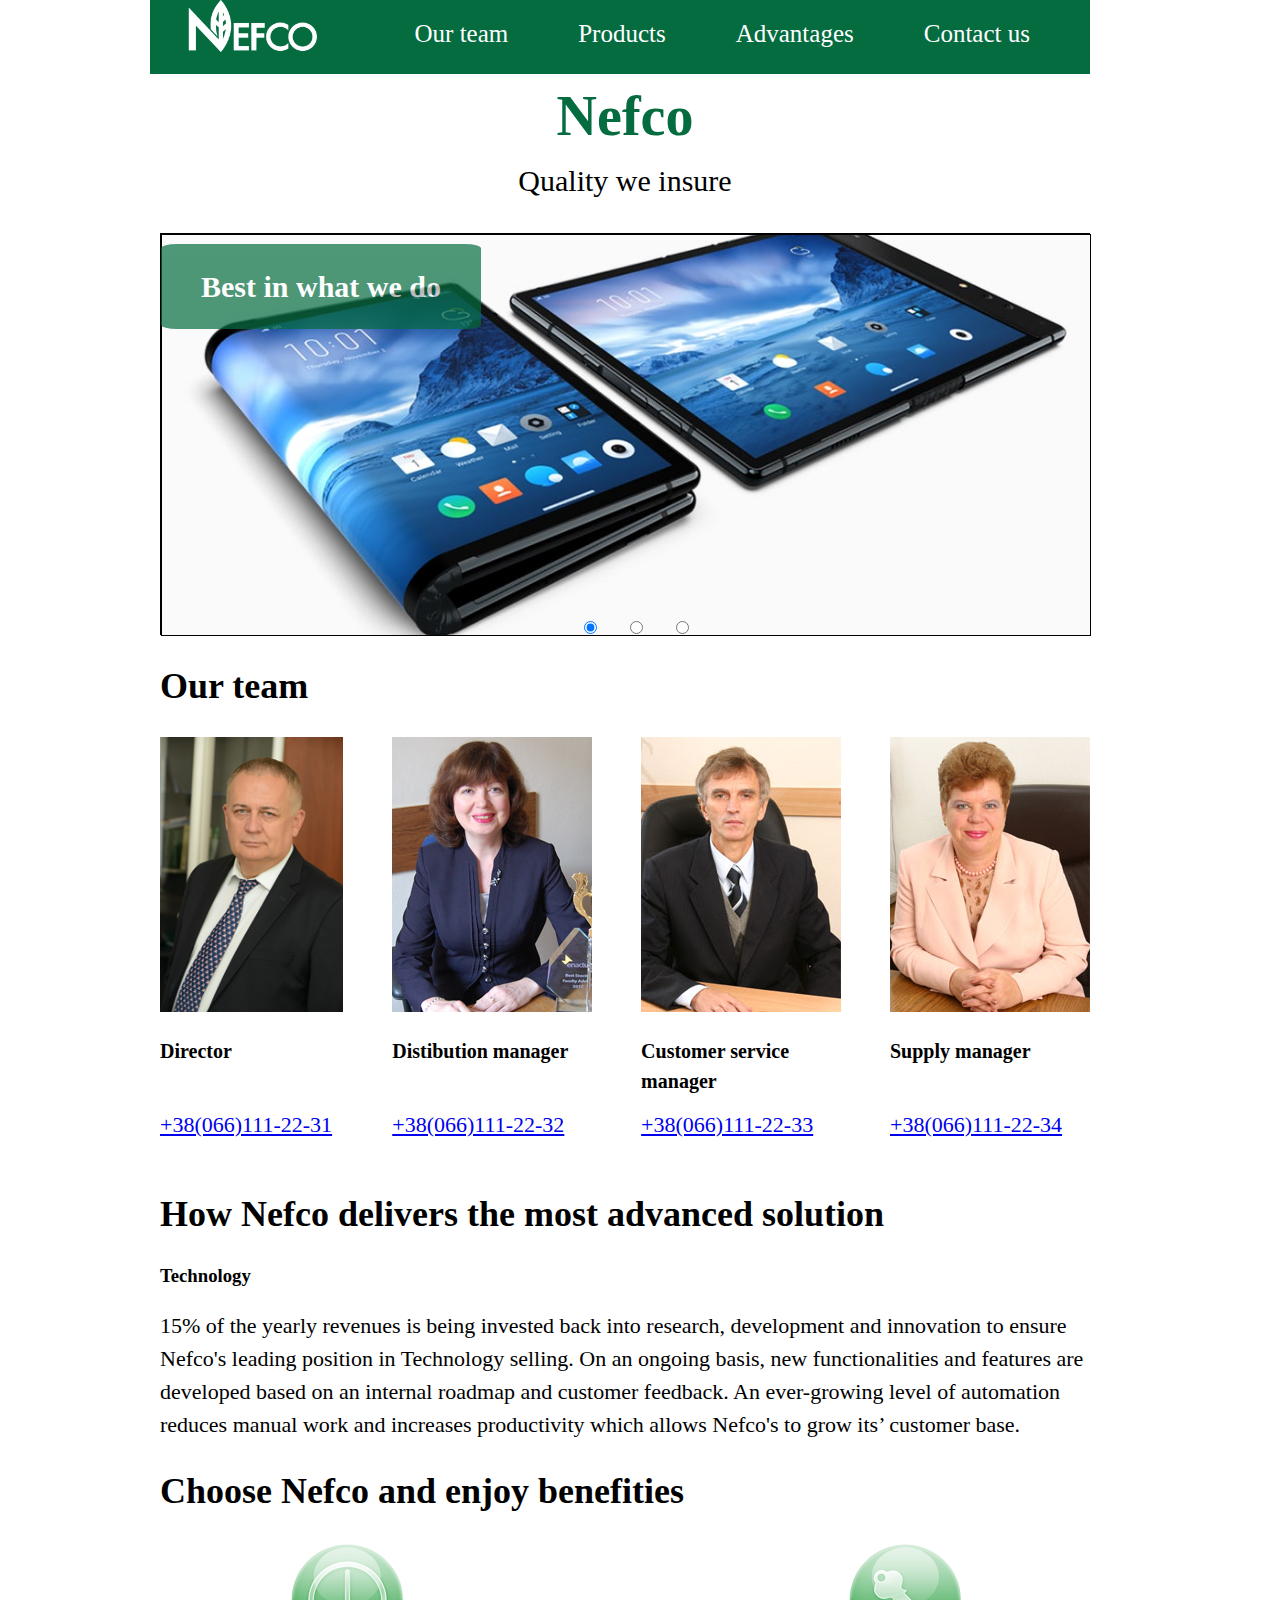
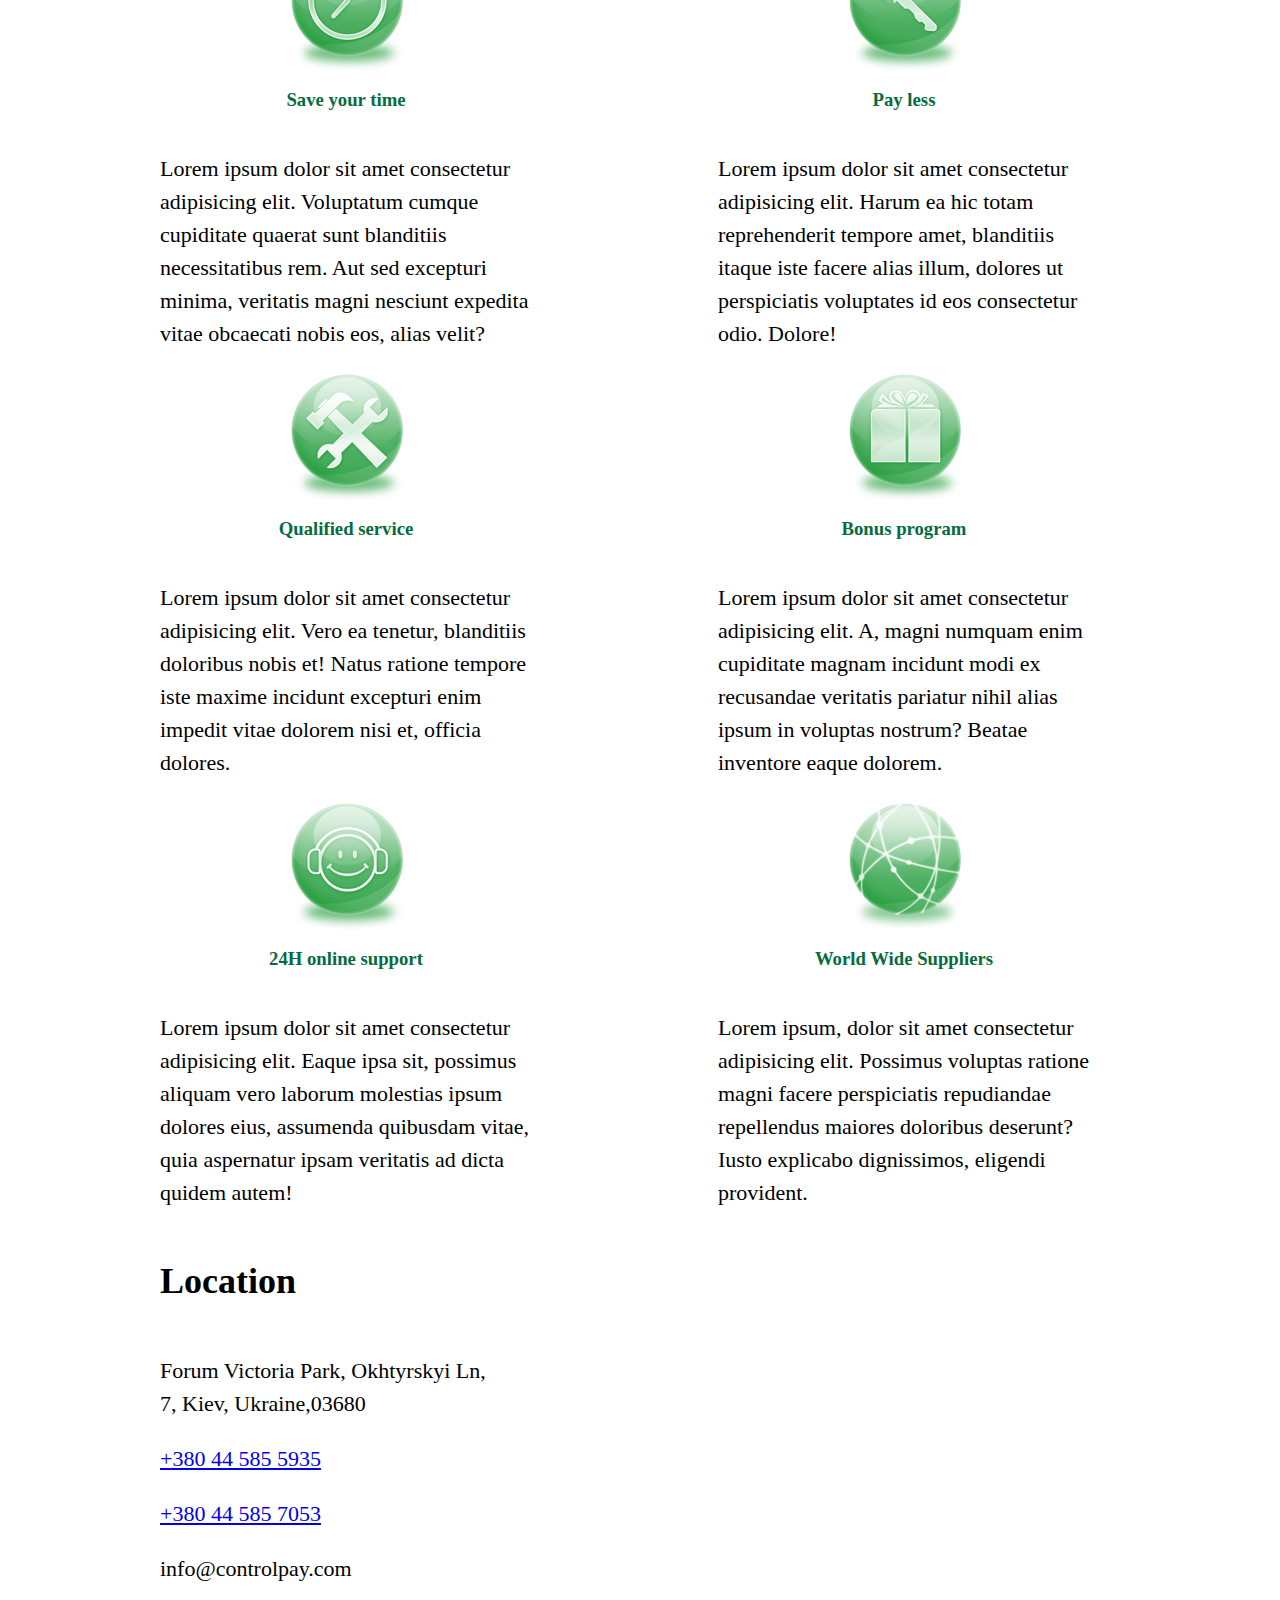
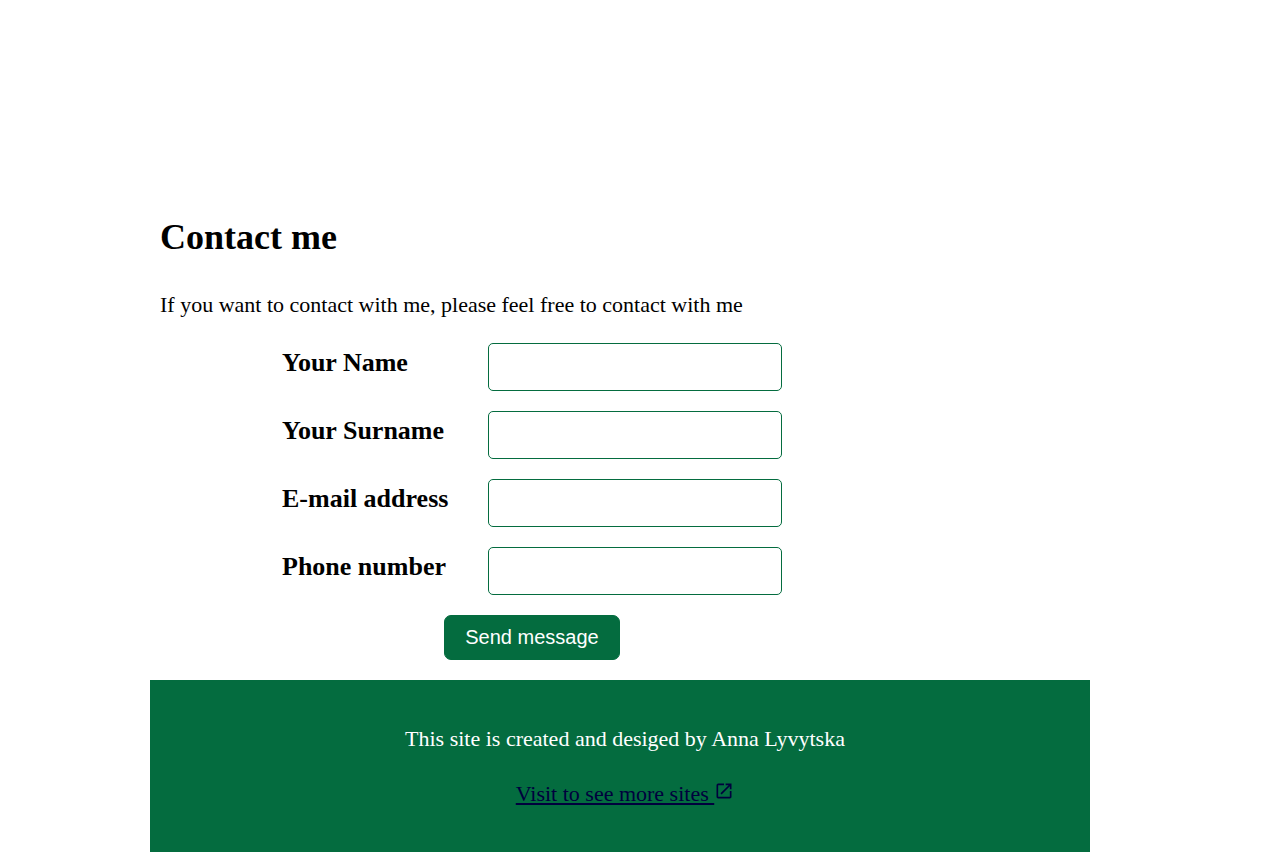
<file: index.html>
<!DOCTYPE html>
<html lang="en">
<head>
    <meta charset="UTF-8">
    <meta name="viewport" content="width=device-width, initial-scale=1.0">
    <meta http-equiv="X-UA-Compatible" content="ie=edge">
    <title>Nefco</title>
    <link rel="stylesheet" href="https://use.fontawesome.com/releases/v5.5.0/css/all.css" integrity="sha384-B4dIYHKNBt8Bc12p+WXckhzcICo0wtJAoU8YZTY5qE0Id1GSseTk6S+L3BlXeVIU" crossorigin="anonymous">
    <link rel="stylesheet" href="css/main.css">
    <link rel="stylesheet" href="css/media.css">
</head>
<body>
    <header>
        <img src="img/logo.png" alt="Homepage" class="logo">
        <nav role="navigation" aria-label="Menu principal">
            <button class="menu"
                    aria-label="Menu."
                    aria-expanded="false"
                    id="hamburger">
                <svg xmlns="http://www.w3.org/2000/svg"
                     aria-hidden="true"
                     height="44px"
                     width="44px"
                     id="Layer_1"
                     style="enable-background:new 0 0 32 32;"
                     viewBox="0 0 32 32"
                     xml:space="preserve">
                    <path d="M4,10h24c1.104,0,2-0.896,2-2s-0.896-2-2-2H4C2.896,6,2,6.896,2,8S2.896,10,4,10z M28,14H4c-1.104,0-2,0.896-2,2  s0.896,2,2,2h24c1.104,0,2-0.896,2-2S29.104,14,28,14z M28,22H4c-1.104,0-2,0.896-2,2s0.896,2,2,2h24c1.104,0,2-0.896,2-2  S29.104,22,28,22z"/>
                </svg>
            </button>
                <ul class="menu-items" id="menu-items">
                    <li class="menu-item">
                        <a href="#"> Our team</a>
                    <li class="menu-item">
                        <a href="#" id="products">Products</a>
                        <ul class="product_items" id="product_items">
                            <li class="product_item smartphones" id="smartphones"> <a href="#">Smartphones</a>
                                <ul id="smartphones_list">
                                    <li class="sub_product_item"><a href="#">Samsung</a></li>
                                    <li class="sub_product_item"><a href="#">Apple</a></li>
                                    <li class="sub_product_item"><a href="#">Huawei</a></li>
                                </ul>
                            </li>
                            <li class="product_item laptops" id="laptops"> <a href="#"> Laptops</a>
                                <ul d="laptops_list">
                                    <li class="sub_product_item"><a href="#" >Dell</a></li>
                                    <li class="sub_product_item"><a href="#"> Mac</a></li>
                                    <li class="sub_product_item"><a href="#">Lenovo</a></li>
                                </ul>
                            </li>
                            <li class="product_item accessories" id="accessories"><a href="#">Accessories</a>
                                <ul id="accessories_list">
                                    <li class="sub_product_item"><a href="#" >Mouse</a></li>
                                    <li class="sub_product_item"><a href="#" >Keyboard</a></li>
                                    <li class="sub_product_item"><a href="#" >Headphones</a></li>
                                </ul>
                            </li>
                        </ul>
                    </li>
                    <li class="menu-item">
                        <a href="#">Advantages</a>
                    </li>
                    <li class="menu-item">
                        <a href="#">Contact us</a>
                    </li>
                </ul>
            </button>
            <ul class="full-menu">
                <li class="menu-item">
                    <a href="#">Our team</a>
                <li class="menu-item" id="full_menu_products">
                    <a href="#" aria-expanded="false" id="full_menu_products_link">Products</a>
                    <ul class="product_items" id="full_menu_product_items">
                        <li class="product_item smartphones" id="full_menu_phones"> <a href="#">Smartphones</a>
                            <ul id="full_menu_phones_list">
                                <li><a href="#">Samsung</a></li>
                                <li><a href="#">Apple</a></li>
                                <li><a href="#">Huawei</a></li>
                            </ul>
                        </li>
                        <li class="product_item laptops" id="full_menu_laptops"> <a href="#" >Laptops</a>
                            <ul id="full_menu_laptops_list">
                                <li><a href="#">Dell</a></li>
                                <li><a href="#">Mac</a></li>
                                <li><a href="#">Lenovo</a></li>
                            </ul>
                        </li>
                        <li class="product_item accessories" id="full_menu_accessories"><a href="#" >Accessories</a>
                            <ul id="full_menu_accessories_list">
                                <li><a href="#">Mouse</a></li>
                                <li><a href="#">Keyboard</a></li>
                                <li><a href="#">Headphones</a></li>
                            </ul>
                        </li>
                    </ul>
                </li>
                 <li class="menu-item">
                    <a href="#">Advantages</a>
                </li>
                <li class="menu-item">
                    <a href="#">Contact us</a>
                </li>
            </ul>
        </nav>
    </header>    
    <main>
        <h1> Nefco</h1>
        <p>Quality we insure</p>
        <div class="slider" aria-hidden="true">
            <p class="slider_text">Best in what we do</p>
            <input type="radio" name="controls" id="slide1"  checked/> 
            <input type="radio" name="controls" id="slide2"/>
            <input type="radio" name="controls" id="slide3"/> 
            <div class="slides slide1"></div>
            <div class="slides slide2"></div>
            <div class="slides slide3"></div>
        </div>
    </main>
    <article class="about_us">
        <h2> Our team</h2>
        <p class="team_link"> Please
            <a href="#">find more information about our team</a>
        </p>
        <section class="team">
            <div class="team_member">
                <img src="img/NIK.jpg" alt="Peter Schwarz">
                <p>Director</p>
                <p>
                    <a href="tel:380661112231" >+38(066)111-22-31 </a>
                </p>
            </div>
            <div class="team_member">
                <img src="img/ant2.jpg" alt="Anna White">
                <p>Distibution manager</p>
                <p>
                    <a href="tel:380661112232">+38(066)111-22-32 </a>
                </p>
            </div>
            <div class="team_member">
                <img src="img/kolot.jpg" alt="Tim Rot">
                <p>Customer service <br/>manager</p>
                <p>
                    <a href="tel:38 0661112233" >+38(066)111-22-33 </a>
                </p>
            </div>
            <div class="team_member">
                <img src="img/obolenska.jpg" alt="Eva Green">
                <p>Supply manager</p>
                <p>
                    <a href="tel:380661112234">+38(066)111-22-34 </a>
                </p>
            </div>    
        </section>          
    </article>
    <article>
        <section>
            <h2> How Nefco delivers the most advanced solution </h2>
            <h3>Technology</h3>
            <p>
                15% of the yearly revenues is being invested back into research, development and innovation to ensure Nefco's leading position in
                Technology selling. On an ongoing basis, new functionalities and features are developed based on an internal roadmap and customer feedback. 
                An ever-growing level of automation reduces manual work and increases productivity which allows Nefco's to grow its’ customer base. 
            </p>
        </section>  
        <h2> Choose Nefco and enjoy benefities</h2>
        <section class="benefities_list">
            <div class="benefities_item">
                <img src="img/time.png" alt="icon time">
                <h3> Save your time</h3>
                <p> Lorem ipsum dolor sit amet consectetur adipisicing elit. Voluptatum cumque cupiditate quaerat sunt blanditiis necessitatibus rem. Aut sed excepturi minima, veritatis magni nesciunt expedita vitae obcaecati nobis eos, alias velit?</p>
            </div>
            <div class="benefities_item">
                <img src="img/money.png"  alt="icon money">
                <h3>Pay less</h3>
                <p>Lorem ipsum dolor sit amet consectetur adipisicing elit. Harum ea hic totam reprehenderit tempore amet, blanditiis itaque iste facere alias illum, dolores ut perspiciatis voluptates id eos consectetur odio. Dolore!</p>
            </div>
            <div class="benefities_item">
                <img src="img/service.png"  alt="icon service">
                <h3>Qualified service</h3>
                <p>Lorem ipsum dolor sit amet consectetur adipisicing elit. Vero ea tenetur, blanditiis doloribus nobis et! Natus ratione tempore iste maxime incidunt excepturi enim impedit vitae dolorem nisi et, officia dolores.</p>
            </div>
            <div class="benefities_item">
                <img src="img/bonus.png"  alt="icon bonus">
                <h3>Bonus program</h3>
                <p>Lorem ipsum dolor sit amet consectetur adipisicing elit. A, magni numquam enim cupiditate magnam incidunt modi ex recusandae veritatis pariatur nihil alias ipsum in voluptas nostrum? Beatae inventore eaque dolorem.</p>
            </div>
            <div class="benefities_item">
                <img src="img/support.png"  alt="icon support">
                <h3>24H online support</h3>
                <p>Lorem ipsum dolor sit amet consectetur adipisicing elit. Eaque ipsa sit, possimus aliquam vero laborum molestias ipsum dolores eius, assumenda quibusdam vitae, quia aspernatur ipsam veritatis ad dicta quidem autem!</p>
            </div>
            <div class="benefities_item">
                <img src="img/worldWide.png"  alt="icon world wide  ">
                <h3>World Wide Suppliers</h3>
                <p>Lorem ipsum, dolor sit amet consectetur adipisicing elit. Possimus voluptas ratione magni facere perspiciatis repudiandae repellendus maiores doloribus deserunt? Iusto explicabo dignissimos, eligendi provident.</p>
            </div>
        </section>
    </article>
    <article>  
        <h2> Location</h2>
        <div class="location">
            <div class="address">
                <p>     
                    <i class="fas fa-map-marker-alt"></i> Forum Victoria Park, Okhtyrskyi Ln, 7, Kiev,  Ukraine,03680
                </p>
                <p> 
                    <i class="fas fa-phone" ></i>
                    <a href="tel:380 44 585 5935"> +380 44 585 5935 </a>
                </p>
                <p> 
                    <i class="fas fa-fax"></i>
                    <a href="tel:380 44 585 7053"> +380 44 585 7053 </a>
                </p>
                <p>
                    <i class="fas fa-envelope-square"></i>
                    info@controlpay.com
                </p>
                <div class="social_media">
                    <a href="#" aria-label="Follow company on facebook.">
                        <i class="fab fa-facebook" id="fb" aria-hidden="true"></i>
                    </a>
                    <a href="#" aria-label="Send e-mail on gmail address.">
                        <i class="fab fa-google-plus-square" id="gmail" aria-hidden="true"></i>
                    </a>
                    <a href="#" class="twitter" aria-label="Follow company on twitter.">
                        <i class="fab fa-twitter-square" id="twitter" aria-hidden="true"></i>
                    </a>    
                </div>
            </div>
            <div class="iframe_small">
                <iframe src="https://www.google.com/maps/embed?pb=!1m18!1m12!1m3!1d2543.4320435981704!2d30.476184665729388!3d50.39578532946781!2m3!1f0!2f0!3f0!3m2!1i1024!2i768!4f13.1!3m3!1m2!1s0x40d4c8d909c92b8b%3A0x31d1abb714330499!2sForum+Viktoriya+Park!5e0!3m2!1sru!2sua!4v1550887157010"
                        width="300"
                        height="225"
                        style="border:0"
                        allowfullscreen>
                </iframe>
            </div>
            <div class="iframe_big">
                <iframe src="https://www.google.com/maps/embed?pb=!1m18!1m12!1m3!1d2543.4320435981704!2d30.476184665729388!3d50.39578532946781!2m3!1f0!2f0!3f0!3m2!1i1024!2i768!4f13.1!3m3!1m2!1s0x40d4c8d909c92b8b%3A0x31d1abb714330499!2sForum+Viktoriya+Park!5e0!3m2!1sru!2sua!4v1550887157010"
                        width="600"
                        height="450"
                        style="border:0"
                        allowfullscreen>
                </iframe>
            </div>
        </div>
    </article>
    <article class="contact_me">
        <h2>Contact me</h2>
        <p>
            If you want to contact with me, please feel free to contact with me
        </p>
        <form method="GET">
            <div>
                <label for="name">Your Name</label>
                <input type="text" id="name">
            </div>
            <div>
                <label for="surname">Your Surname</label>
                <input type="text" id="surname">
            </div>
            <div>
                <label for="email">E-mail address</label>
                <input type="email" id="email">
            </div>
            <div>
                <label for="phoneNumber">Phone number</label>
                <input type="text" id="phoneNumber">
            </div>
            <button type="submit">Send message</button>
        </form>
    </article>
    <footer>
        <p> This site is created and desiged by Anna Lyvytska</p>
        <p>
            <a href="test.html" target="_blank" rel="noopener" aria-label="Opens in a new tab.  Visit to see more sites">
                Visit to see more sites
                <span display="inline" class="new-link">
                    <span class="visually-hidden">(opens in a new tab)</span>
                    <svg viewBox="0 0 24 24" aria-hidden="true">
                        <path d="M0 0h24v24H0z" fill="none"></path>
                        <path d="M19 19H5V5h7V3H5a2 2 0 00-2 2v14a2 2 0 002 2h14c1.1 0 2-.9 2-2v-7h-2v7zM14 3v2h3.59l-9.83 9.83 1.41 1.41L19 6.41V10h2V3h-7z" fill="currentColor"></path>
                    </svg>
                </span>
            </a>
        </p>
    </footer>

<script src="js/main.js"></script>
</body>
</html>
</file>
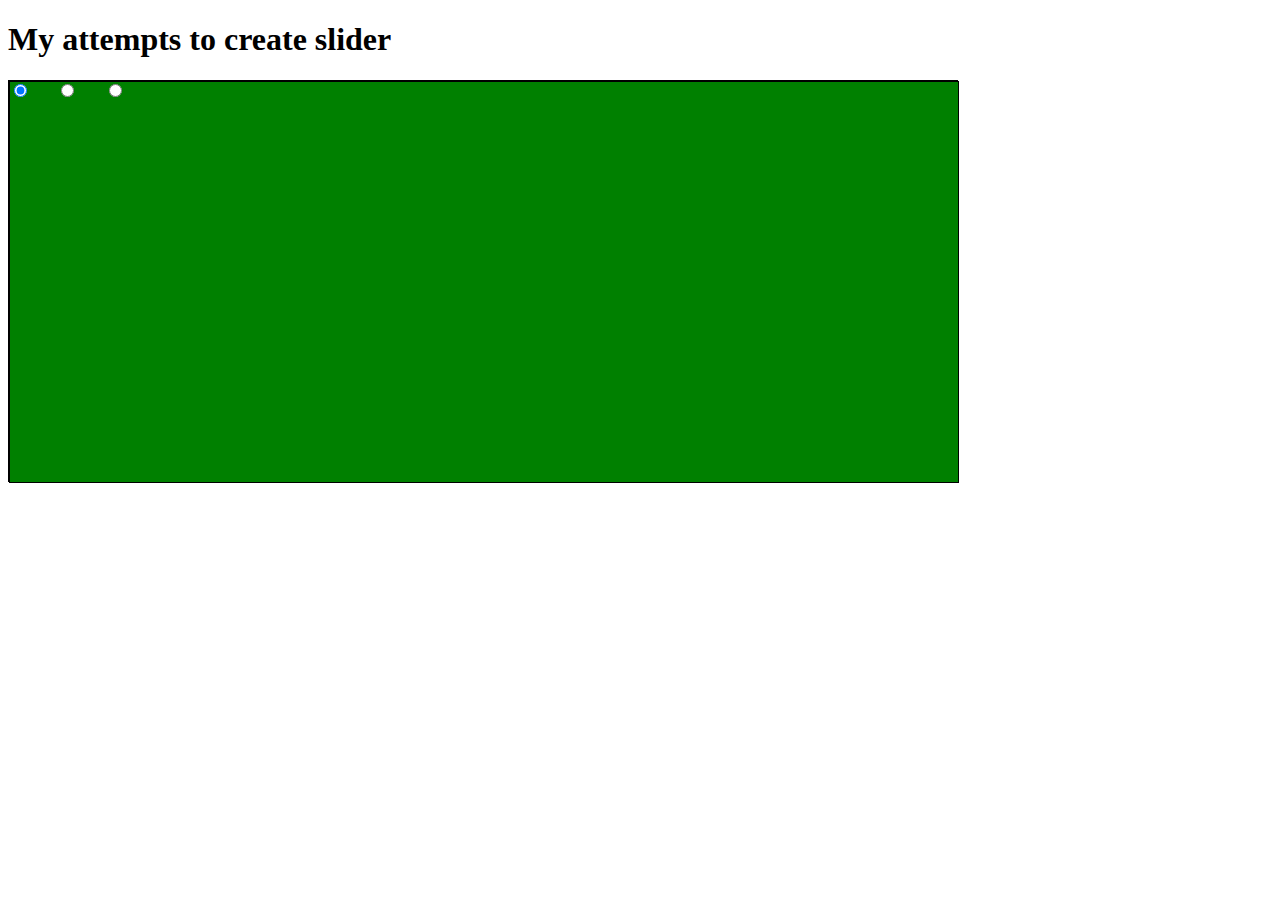
<file: test.html>
<!DOCTYPE html>
<html lang="en">
<head>
    <meta charset="UTF-8">
    <meta name="viewport" content="width=device-width, initial-scale=1.0">
    <meta http-equiv="X-UA-Compatible" content="ie=edge">
    <title>Test</title>
    <style>
    
    .slider{
        position: relative;
        width: 948px;
        height:400px;
        border:1px solid black;
    }

    .slide2, .slide1, .slide3{
        position: absolute;
        width: 948px;
        height:400px;
        border:1px solid black;
    }

    #slide1:checked ~ .slide1{
        background: green;
    }

    #slide2:checked ~ .slide2{
        background: red;
    }

    #slide3:checked ~ .slide3{
        background: pink;
    }

    #slide1, #slide2, #slide3{
        position: absolute;
        z-index: 10;
    }

    #slide2{
        left: 5%;
    }

    #slide3{
        left: 10%;
    }

    

    </style>
</head>
<body>
    
<h1> My attempts to create slider </h1>
<div class="slider">
    <input type="radio" name="controls" id="slide1"  checked/>
    <input type="radio" name="controls" id="slide2"/>
    <input type="radio" name="controls" id="slide3"/>
    <div class="slides slide1"></div>
     <div class="slides slide2"></div>
     <div class="slides slide3"></div>
</div>

</body>
</html>
</file>
<file: css/main.css>
*:focus{
    outline: yellow;
}
body{
    margin: 0;
}

header{
    display:flex;
    flex-flow: row;
    justify-content: space-between;
    align-items: flex-start;
    min-height: 50px; 
}

article, main, header, footer{
    padding-left:10px;
    padding-right:10px;
    margin-right: 0;
}

h1{
    text-align: center;
    font-size: 36px;
    padding: 0;
    margin: 10px;
}

h2{
    font-size: 26px;
}

input {
    border: 1px solid #046C3F;
    border-radius: 5px;
}

/* Font sizes */

p, label, input{
    font-size: 18px;
}

#fb, #gmail, #twitter {
    font-size: 25px; 
}

/* Colors */

 h1 {
    color: #046C3F;
}
.benefities_item h3 {
    color: #046C3F;
}

.menu-item a {
    color:#fff;
}

.hamburger li{
    background:#046C3F;
}

#fb {
    color: #3B5998;
}

#gmail {
    color: #dd5044;
}

#twitter {
    color: #3396e6;
}

header, .menu-items, footer{
    background: #046C3F;
}

.menu-item:hover{
    background: #1B7E1B;
}

.menu-item:nth-child(2):hover{  
    background:#046C3F;
}

.menu-item:nth-child(2):hover > .product_items{  
    background: #046C3F;
}


.product_item:hover{  
    background: #1B7E1B;
}


.product_item:hover > ul{  
    background: #046C3F;
}

.product_item ul li:hover{
    background: #1B7E1B;
}

/* Lists formats */

ul li {
    list-style: none;
    margin: 0;
    padding: 0;
}

ul li a {
    text-decoration: none;
    color: black;
    font-size: 18px;
}

/* Buttons */

button{
    background: #046C3F;
    padding: 10px 20px;
    color: #fff;
    font-size: 20px;
    border: 1px solid #046C3F;
    border-radius: 7px;
}

form button:hover {
    background: #1B7E1B;
    color: #fff;
}

/*Navigation*/

.hamburger{
    position: absolute;
    top: 0;
    right: 0;
    z-index: 9;
    margin-right: 20px;
    margin-top: 0px;
}

.hamburger li{
    position:relative;
    width:30px;
    height: 3px;
    margin-top: 5px;
}

.menu-items {
    display: none;
    position: absolute;
    right: 0;
    top: 25px;
    padding: 0px;
    font-size: 24px;
    z-index: 8;
}

.menu-item{
    position: relative;
}

.menu-item a{
    font-size: 16px;
}

.menu-items .menu-item {
    padding: 20px;
}

.menu-items .product_item,
.sub_product_item{
   padding: 20px;
}

.sub_product_item{
    padding: 10px;
}


.menu-items .menu-item a{
    font-size: 24px;
    padding: 40px;
}

.product_items{
    display: none;
    position: relative;          
}


.product_item > ul{
    display: none;
    position: relative;            
}


.full-menu {
    display: none;
    margin-top:10px;
}

.full-menu .menu-item{
    margin-right: 50px;
    padding:10px 10px;
    z-index: 8;
}

.full-menu .menu-item a{
    font-size: 25px;
}

.full-menu .menu-item .product_items{
    padding: 0;
    min-width: 50px;
    top: 103%;
}

.full-menu .menu-item ul li{
    padding: 10px 0;
    min-width: 200px;
}

.full-menu .menu-item ul li a {
    padding-left: 10px;
}

.full-menu .menu-item .product_item ul{
    padding: 0; 
    position: absolute;
}

.full-menu .menu-item .smartphones ul{
    left:100%;
    top:10%;
}

.full-menu .menu-item .laptops ul{
    left:100%;
    top:40%;
}

.full-menu .menu-item .accessories ul{
    left:100%;
    top:70%;
}

/* Main */

main p{
    text-align: center;
    font-size: 20px;
    padding: 0;
    margin: 0;
}

/* SLider */

.slider{
    display: none;
    position: relative;
    width: 928px;
    height:400px;
    border:1px solid black;
}

.slide2, .slide1, .slide3{
    position: absolute;
    width: 928px;
    height:400px;
    border:1px solid black;
    background: transparent;
    z-index: 1;
} 

#slide1, #slide2, #slide3{
    position: absolute;
    z-index: 7;
    bottom: 0;
}

#slide1{
    left:45%;
}

#slide2{
    left: 50%;
}

#slide3{
    left: 55%;
}

#slide1:checked ~ .slide1{
    background: url("../img/slide1.jpg") center center no-repeat;
    background-size: cover;
    z-index:2;
}

#slide2:checked ~ .slide2{
    background: url("../img/slide2.jpg") center center no-repeat;
    background-size: cover;
    z-index:2;
}

#slide3:checked ~ .slide3{
    background: url("../img/slide3.jpg") center center no-repeat;
    background-size: cover;
    z-index:2;
} 

.slider_text{
    position: absolute;
    z-index: 7;
    color:#FFFFFF;
    font-weight: 700;
    font-size:30px;
    background: #046C3F;
    opacity: 0.7;
    padding: 20px 40px;
    border-radius: 5%;
}

/* Our team */

.team{
    display: none;
    font-size:16px;
}

.team_member img {
    height: 275px;
}

.team_member p:first-of-type{
    height: 50px;
}

.team_member > :nth-last-child(2){
    font-size: 20px;
    font-weight: 700;
}

/* Benefits */

.benefities_list{
    display: flex;
   flex-flow: column;
}

.benefities_item{
   display: flex;
   flex-flow: column;
   align-items: center;
}

.benefities_item h3{
    height: 22px;
}

/* Locaion */


.iframe_small{
    display: block;
}

.iframe_big{
    display: none;
}

.location{
    display: flex;
    flex-flow: column;
}

.social_media {
    display: flex;
    flex-flow: row;
    justify-content: start;
}

#fb, #gmail{
    margin-right: 20px;
}

/*Contact me*/

form{
    display: flex;
    flex-flow: column;
    margin-bottom:  20px;
    align-items: center;                            
}

form div{
    display: flex;
    flex-flow: column;  
    margin-bottom: 20px;  
    font-weight: 600; 
    width: 300px;
}

/* Footer */

footer{
    padding-top: 20px;
    padding-bottom: 20px;
    text-align: center;
}

footer p {
    color: #fff;
}

footer a {
    color: #00003D;
}

.new-link {
    text-size-adjust: 112.5%;
    text-rendering: optimizelegibility;
    -webkit-font-smoothing: antialiased;
    text-shadow: rgba(0, 0, 0, 0.01) 0px 0px 1px;
    font-variant-ligatures: normal;
    --reach-tooltip: 1;
    --reach-dialog: 1;
    font-size: inherit;
    cursor: pointer;
    letter-spacing: 0.025em;
    line-height: 1.2;
    orphans: 2;
    font-weight: 700;
    font-family: 'Source Sans Pro',"Open Sans","Arial Black",sans-serif,'IBM Plex Sans',-apple-system,BlinkMacSystemFont,"Segoe UI",Roboto,Oxygen-Sans,Ubuntu,Cantarell,"Helvetica Neue",sans-serif;
    box-sizing: inherit;
    display: inline;
    margin-left: 0;
}

.visually-hidden {
    height: 1px;
    width: 1px;
    overflow: hidden;
    clip: rect(1px, 1px, 1px, 1px);
    position: absolute !important;
}

.new-link svg {
    color: #00003D;
    width: 20px;
    height: 20px;
}
</file>
<file: css/media.css>
@media (min-width:320px){
    .full-menu {
        display: none;
    }

    .menu:hover > ul.menu-items,
    .menu:focus > ul.menu-items{
        display: block;
        
    }

    .menu-item:hover > .product_items,
    .menu-item:focus > .product_items{
        display: block;
    }

    .product_items .smartphones:hover > ul,
    .product_items .smartphones:focus >  ul{
        display: block;
    } 


    .product_items .laptops:hover > ul,
    .product_items .laptops:focus > ul{
        display: block;
    } 

    .product_items .accessories:hover > ul,
    .product_items .accessories:focus > ul{
        display: block;
    } 

    .logo{
        width: 33%;
        height: 20%;
    }

    header{
        flex-flow: row;
    }

     .iframe{
        min-width: 320px;
        width:100%;
    }

     form div input{
         height: 44px;
     }
}

@media (min-width:481px){
    .menu-item a{
        font-size: 22px;
    }

    .iframe{
        width: 481px;
    }

    form{
        width: 80%;
    } 
}


@media (min-width: 769px) {
    .menu-item a{
        font-size: 30px;
    }

    header{
        min-height: 70px;
    }

    h1{
        font-size: 56px;
    }

    h2{
        font-size: 36px;
    }

    main p{
        font-size: 30px;
        margin: 10px auto 30px;
    }

    .iframe_small{
        display: none;
    }

    .iframe_big{
        display: block;
    }

    .benefities_list{
        flex-flow: row wrap;   
        justify-content: space-between;                                                                          
    }

    .benefities_item{
        width: 40%;
        justify-content: space-between;
        margin-right: 30px;   
    }

    .benefities_item:nth-child(even){
        margin-right: 0px;
    }

    form div{
        flex-flow: row wrap; 
        width: 500px;
        justify-content: space-between;
    }

    form label{
        font-size: 26px;
    }
}

@media (min-width: 961px){
    main, article, header, footer{
        width:930px;
        /*padding-left: 30px;*/
        position: relative;
        left: 50%;
        padding-right:0;
        margin-left:-490px;
    }

    .slider{
        display: block;
    }
}                                                                               

@media (min-width: 1025px) {
    p, label, input{
        font-size: 22px;
        line-height: 1.5;
    }

    .logo{
        width: 20%;
        height: 20%;
    }


    .menu {
        display: none;
        margin-right: 70px;
    }

    .full-menu {
        display: flex;
    }

    .menu-item:hover > .product_items,
    .menu-item:focus > .product_items{
        display: block;
        position: absolute;
    }

    header{
        flex-flow: row;
    }

    .team{
        display: flex;
        justify-content: space-between;
    }

    .team_link{
        display: none;
    }

    .location {
        flex-flow: row;
        justify-content: space-between;
    }
}

@media (min-width: 1441px) {
    header{
        min-height: 100px;
    }

    .location{
        justify-content: space-around;
    }

    .benefities_item{
        margin-right: 30px;
        width: 30%
    }
    .benefities_item:nth-child(even){
        margin-right: 30px;
    }

    .benefities_item:nth-child(3n+3){
        margin-right: 0px;
    }
}
</file>
